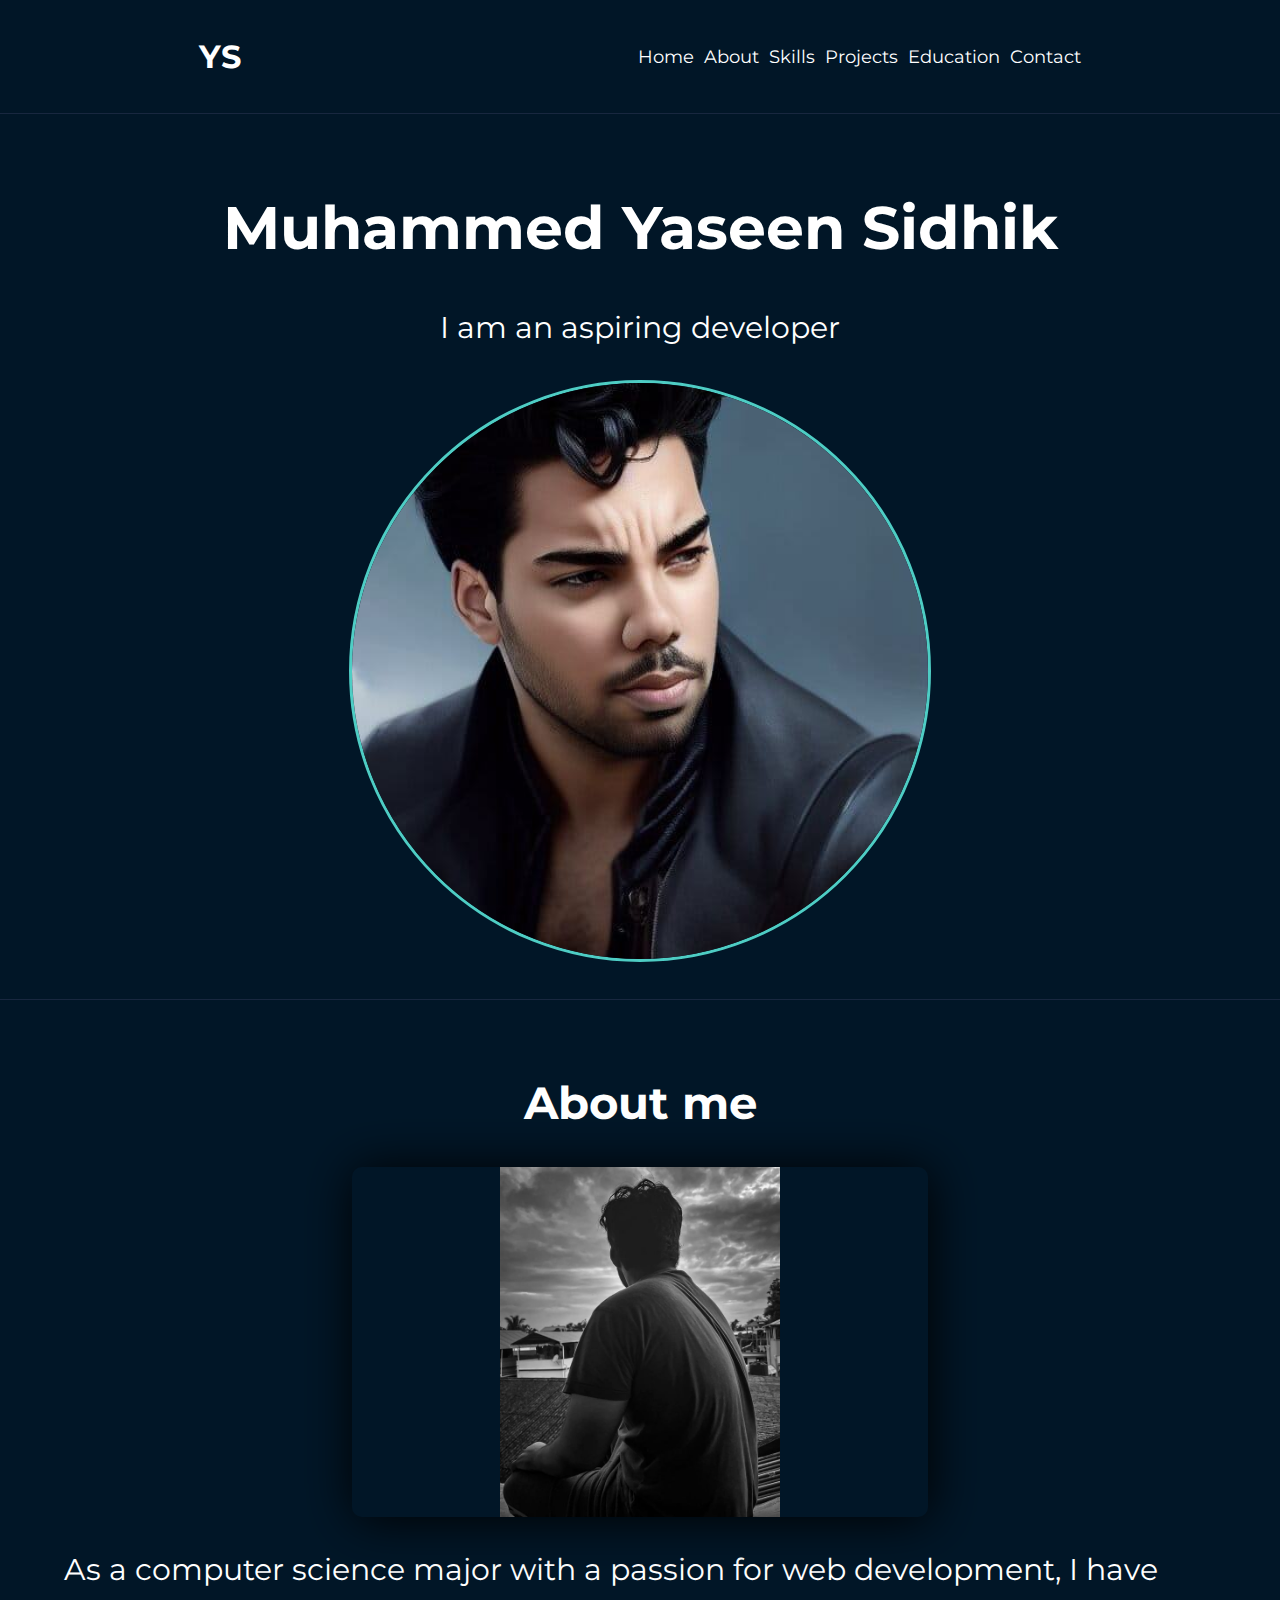
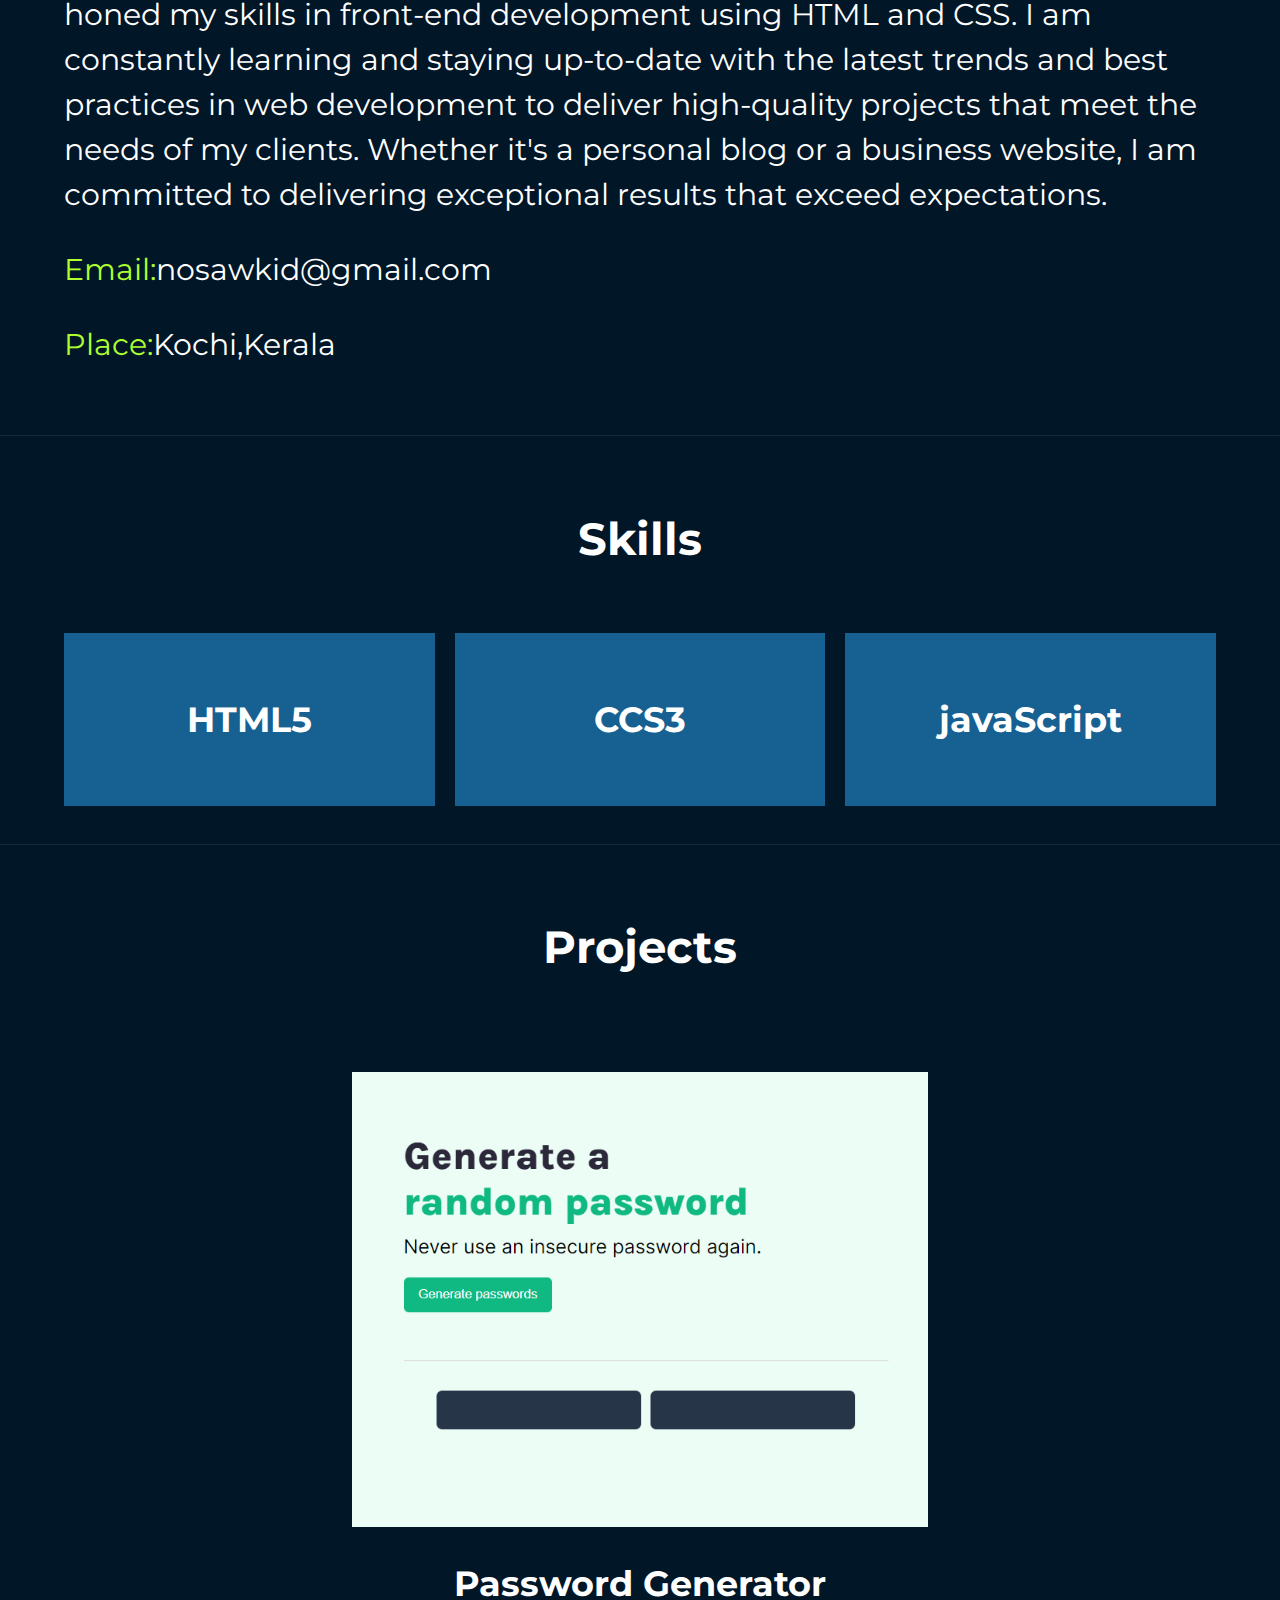
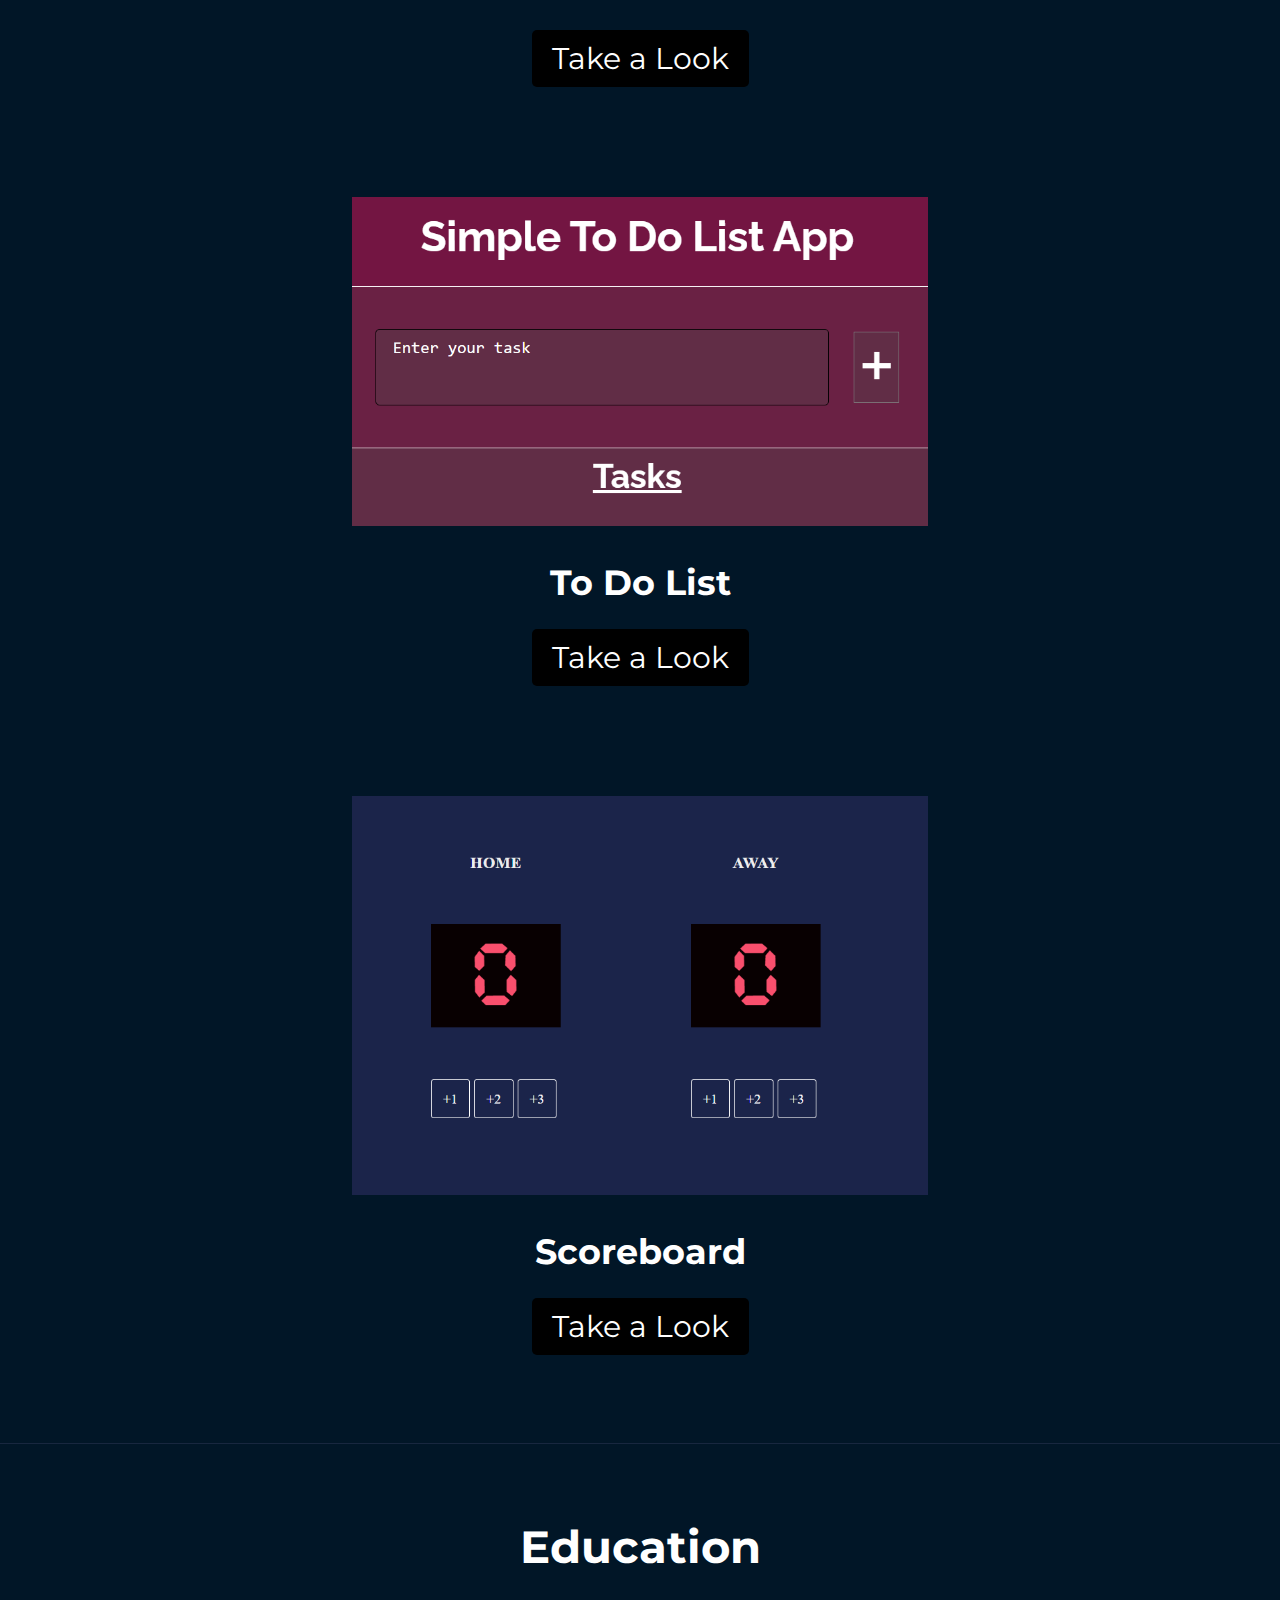
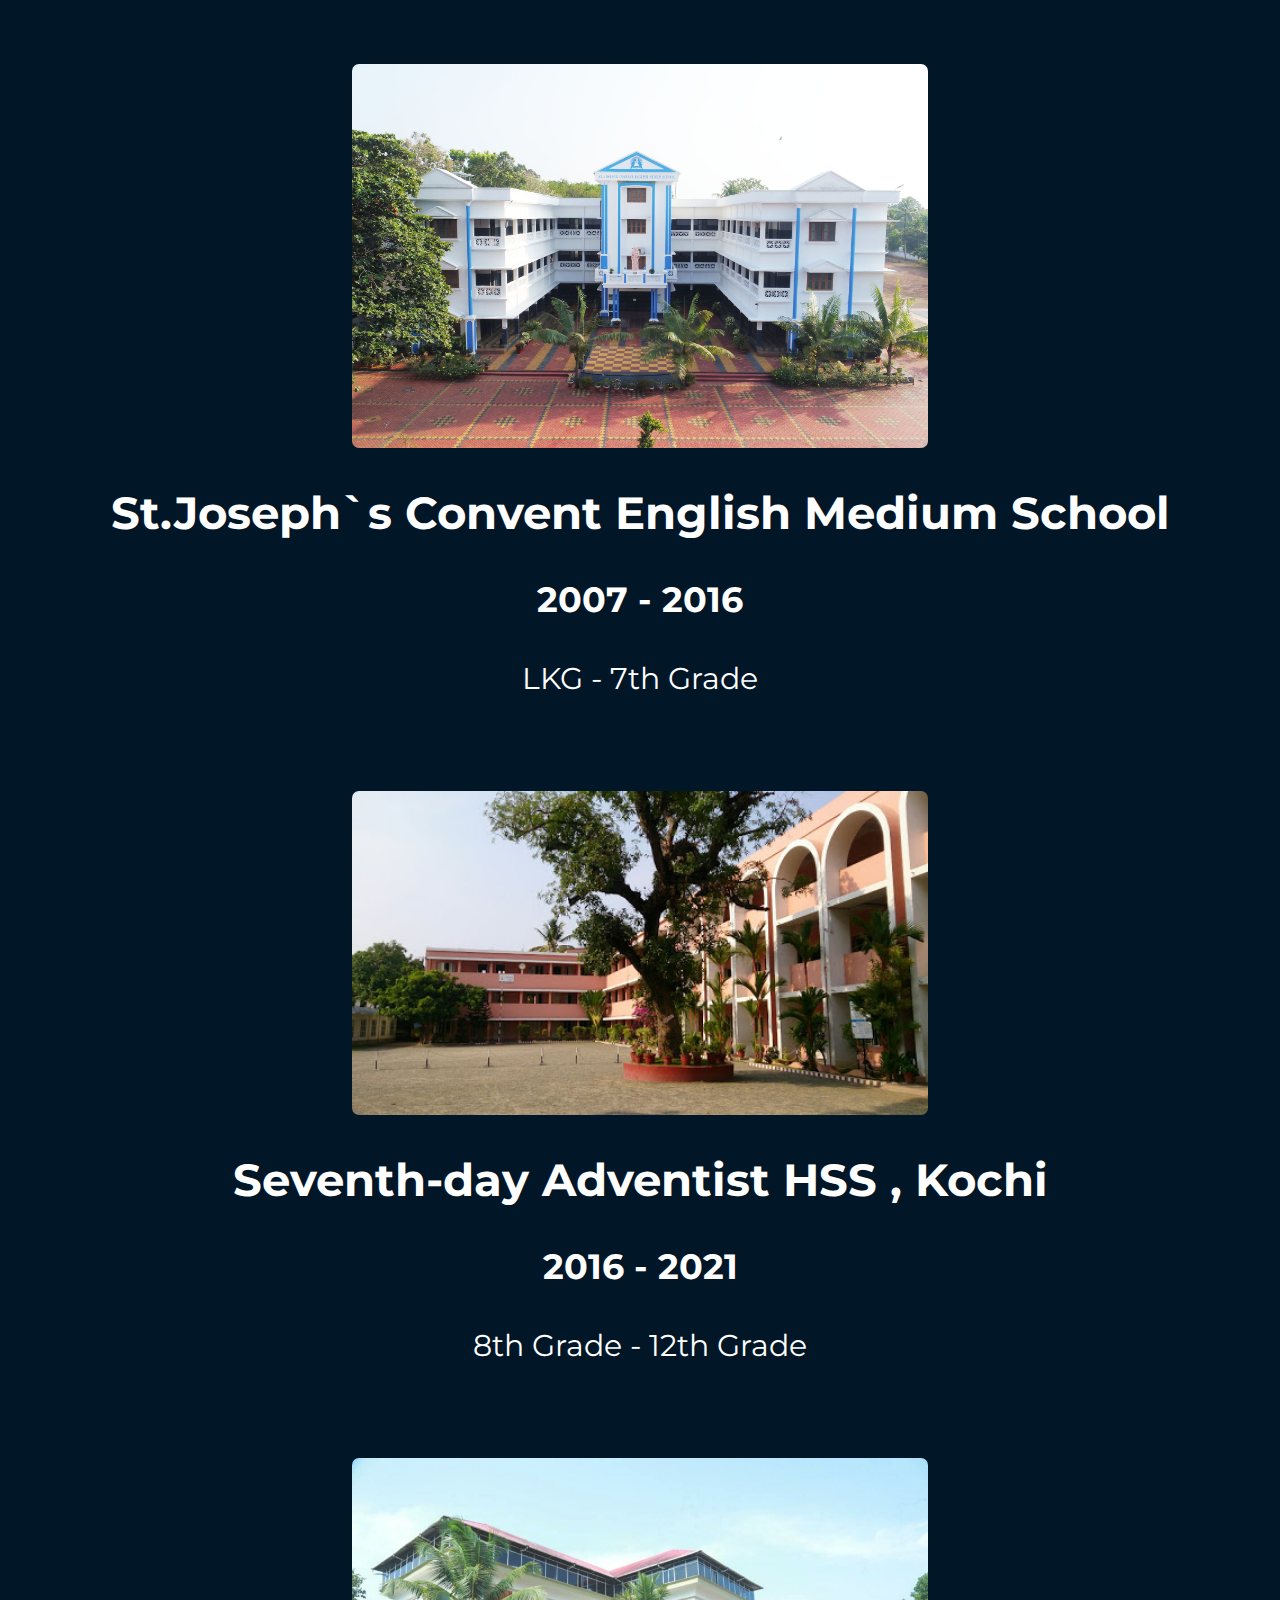
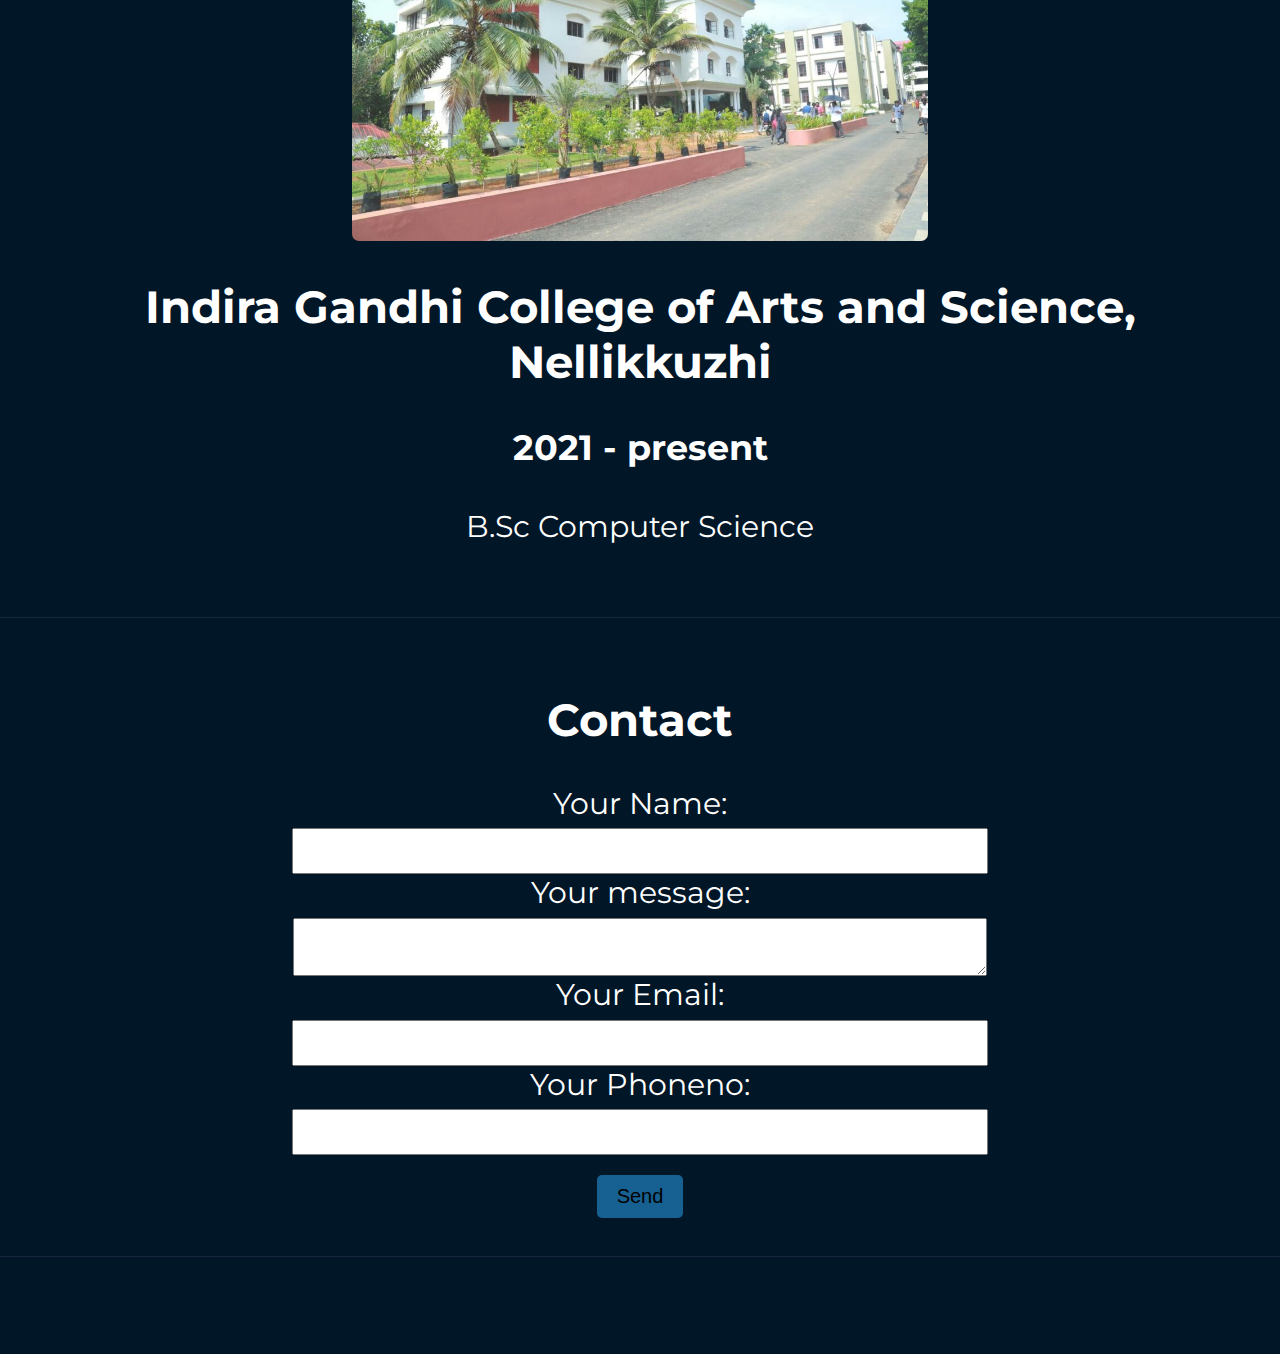
<file: index.html>
<!DOCTYPE html>
<html lang="en">
    <head>
      <title>Yaseen Sidhik - Web Designer and Developer</title>
      <meta name="description" content="Yaseen Sidhik is a beginner web designer and developer who creates responsive and engaging websites. View my portfolio to see my work.">
      <meta name="keywords" content="web designer, web developer, portfolio, responsive web design, HTML, CSS, JavaScript">
      <meta name="author" content="Yaseen Sidhik">
  <link rel="preconnect" href="https://fonts.googleapis.com">
<link rel="preconnect" href="https://fonts.gstatic.com" crossorigin>
<link href="https://fonts.googleapis.com/css2?family=Montserrat:wght@100;400;700&display=swap" rel="stylesheet">
    <meta charset="UTF-8" />
    <meta http-equiv="X-UA-Compatible" content="IE=edge" />
    <meta name="viewport" content="width=device-width, initial-scale=1.0" />
    <link rel="stylesheet" href="https://cdnjs.cloudflare.com/ajax/libs/font-awesome/6.4.0/css/all.min.css" integrity="sha512-iecdLmaskl7CVkqkXNQ/ZH/XLlvWZOJyj7Yy7tcenmpD1ypASozpmT/E0iPtmFIB46ZmdtAc9eNBvH0H/ZpiBw==" crossorigin="anonymous" referrerpolicy="no-referrer" />
   <link rel="stylesheet" href="style.css" />
  </head>
  <body>
    <header>
      <nav>
        <div class="nav-fluid">
        <h3 class="name" id="name">YS</h3>
        <i id="nav-responsive" class="fa-solid fa-bars"></i>
        </div>
        <ul class="nav-list hidden" id="nav-list">
          <li><a href="#home">Home</a></li>
          <li><a href="#about">About</a></li>
          <li><a href="#skills">Skills</a></li>
          <li><a href="#projects">Projects</a></li>
          <li><a href="#education">Education</a></li>
          <li><a href="#contact">Contact</a></li>
        </ul>
      </nav>
    </header>
    <main>
      <section id="home">
        <div class="container">
          <div class="personal-info">
            <h1>Muhammed Yaseen Sidhik</h1>
            <p>I am an aspiring developer</p>
          </div>
          <img
            src="/Images/myPhoto.jpg"
            alt="an ai generated image of the site owner"
            class="hero-img"
          />
        </div>
      </section>
      <section id="about">
        <h2 class="section-heading">About me</h2>
        <div class="container">
          <img class="second-sec-img" src="/Images/img2.jpg" alt="an image of the site owner" />
        <div class="about-desc">
          <p>
            As a computer science major with a passion for web development, I
            have honed my skills in front-end development using HTML and CSS.
            I am constantly learning and staying up-to-date
            with the latest trends and best practices in web development to
            deliver high-quality projects that meet the needs of my clients.
            Whether it's a personal blog or a business website, I am committed
            to delivering exceptional results that exceed expectations.
          </p>
          <p><span>Email:</span>nosawkid@gmail.com</p>
          <p><span>Place:</span>Kochi,Kerala</p>
        </div>
        </div>
      </section>
      <section id="skills">
        <h2 class="section-heading">Skills</h2>
        <div class="container">
            <div class="skill">
                <i class="fa-brands fa-html5 fa-2xl"></i>
                <h3>HTML5</h3>
            </div>
            <div class="skill">
                <i class="fa-brands fa-css3-alt fa-2xl"></i>
                <h3>CCS3</h3>
            </div>
            <div class="skill">
                <i class="fa-brands fa-square-js fa-2xl"></i>
                <h3>javaScript</h3>
            </div>
        </div>
      </section>
      <section id="projects">
        <h2 class="section-heading">Projects</h2>
        <div class="container">
            <div class="project">
                <img class="project-img" src="/Images/project1.png" alt="project">
                <div class="project-details">
                    <h3>Password Generator</h3>
                    <a href="https://super-bavarois-b9256a.netlify.app/">Take a Look</a>
                </div>
            </div>
            <div class="project">
                <img class="project-img" src="/Images/project2.png" alt="project">
                <div class="project-details">
                    <h3>To Do List</h3>
                    <a href="https://aesthetic-tapioca-427e55.netlify.app/">Take a Look</a>
                </div>
            </div>
            <div class="project">
                <img class="project-img" src="/Images/project3.png" alt="project">
                <div class="project-details">
                    <h3>Scoreboard</h3>
                    <a href="https://yaseensidhik.github.io/score-board/">Take a Look</a>
                </div>
            </div>
            
        </div>
      </section>
      <section id="education">
        <h2 class="section-heading">Education</h2>
        <div class="container">
            <div class="campus">
                <img src="/Images/school1.jpg" alt="image of st joseph's convent hss">
                <div class="campus-details">
                    <h2>St.Joseph`s Convent English Medium School</h2>
                     <h3>2007 - 2016</h3>
                     <p>LKG - 7th Grade</p>
                </div>
            </div>
            <div class="campus">
                <img src="/Images/school2.jpg" alt="image of seventh day  hss">
                <div class="campus-details">
                    <h2>Seventh-day Adventist HSS , Kochi</h2>
                     <h3>2016 - 2021</h3>
                     <p>8th Grade - 12th Grade</p>
                </div>
            </div>
            <div class="campus">
                <img src="/Images/college.jpg" alt="image of igcas college kothamangalam ">
                <div class="campus-details">
                    <h2>Indira Gandhi College of Arts and Science, Nellikkuzhi</h2>
                     <h3>2021 - present</h3>
                     <p>B.Sc Computer Science</p>
                </div>
            </div>
        </div>
      </section>
      <section id="contact">
        <h2 class="section-heading">Contact</h2>
        <div class="container">
            <form
  action="https://formspree.io/f/xknaebok"
  method="POST">
  <label for="name">
    Your Name:
</label>
    <input type="text" name="name" id="name">
  <label for="message">
    Your message:
</label>
    <textarea name="message" id="message"></textarea>
  <label for="email">
    Your Email:
</label>
    <input type="email" name="email" id="email">
  <label for="phone">
    Your Phoneno:
</label>
    <input type="number" name="phone" id="phone">
  <button type="submit">Send</button>
</form>
        </div>
      </section>

    </main>
    <footer>
      <div class="container"> 
        <a href="https://www.facebook.com/profile.php?id=100069090033174&mibextid=ZbWKwL"><i class="fa-brands fa-facebook"></i></a>
        <a href="https://instagram.com/nataniel_richardson"><i class="fa-brands fa-instagram"></i></a>
        <a href="https://twitter.com/Meyaseensidhik"><i class="fa-brands fa-twitter"></i></a>
        <a href="https://www.linkedin.com/in/yaseen-sidhik-24171b231"><i class="fa-brands fa-linkedin"></i></a>
      </div>
    </footer>
    <script src="main.js"></script>
  </body>
</html>
</file>
<file: style.css>
*
{
    scroll-behavior: smooth;
}

body
{
    margin: 0;
    padding: 0;
    font-size: 16px;
    font-family: 'Montserrat', sans-serif;
    background-color: #011627;
    color: #fff;
}

/* Header Styling */

header
{
    border-bottom: 1px solid rgba(61, 64, 99, 0.4);
}

.nav-fluid
{
    display: flex;
    align-items: center;
    justify-content: space-around;
}

#nav-responsive
{
    cursor: pointer;
    display: none;
}

nav a
{
    color: #fff;
    padding: 0.9em 0;
    font-size: 1.1rem;
}

nav a:hover
{
    opacity: 0.7;
}

li:not(:last-child)
{
    border-bottom: 1px solid rgba(61, 64, 99, 0.4);
}

.nav-list
{
    list-style: none;
    padding: 0;
}

.name
{
    font-size: 2rem;
}

/* General styling */

a
{
    text-decoration: none;
    color: #fff;
}

p
{
    line-height: 1.5;
}


.container
{
    width: 90%;
    margin: auto;
}

section
{
    border-bottom: 1px solid rgba(61, 64, 99, 0.4);
    padding: 1.25em 0;
}


#home,.section-heading,.skill,label,header,#education,#projects,footer
{
    text-align: center;
}

/* Section -1 Styling */

nav a,input,textarea,label,button
{
    display: block;
}

img
{
    width: 100%;
}

.hero-img
{
    border-radius: 50%;
    margin-top: 1em;
    border: 3px solid #4ecdc4;
}

/* Section two styling */
.second-sec-img
{
    border-radius: 10px;
    box-shadow: 2px 2px 50px #000;
    filter: grayscale(100%);
    height: 350px;
    object-fit: contain;
}
.second-sec-img:hover
{
    filter: grayscale(0%);
}

span
{
    color: greenyellow;
}

/* Section 3 */

.skill
{
    width: 100%;
    background-color: #176192;
    padding: 1em 0;
    margin-top: 1em;
}



/* Section 4 */
.campus
{
    margin-top: 3em;

}

.campus img
{
    border-radius: 7px;
}

/* section 5 */
input,textarea
{
    margin: auto;
    margin-top: 0.5em;
    padding: 0.5em 20px;
}
button
{
    padding: 0.5em 1em;
    background-color: #176192;
    border: 0;
    border-radius: 5px;
    margin: auto;
    margin-top: 1em;
}

/* Project section */

.project
{
    padding: 2em 0;
}

.project a
{
    color: #fff;
    background-color: #000;
    padding: 10px 20px;
    border-radius: 5px;
    cursor: pointer;
}

/* footer */

footer
{
    padding: 1em 2em;
}

footer a
{
    margin-left:0.3em ;
}




@media (max-width:480px) {

    .hidden
{
    display: none;
}

#nav-responsive
{
    display: inline;
}
    
}

@media (min-width:768px) {

    body 
    {
        font-size: 30px;
    }

    .nav-list
    {
        display: flex;
        gap: 10px;
    }

    nav {
        display: flex;
        align-items: center;
        justify-content: space-around;
    }

    li:not(:last-child)
    {
        border: none;
    }

    img 
    {
        width: 50%;
        margin: auto;
        display: block;
    }

    input,textarea 
    {
        width: 60%;
        padding: 1em 0;
    }

    #skills .container
    {
        display: flex;
        align-items: center;
        justify-content: center;
        gap: 20px;
    }

    button 
    {
        font-size: 20px;
    }

    

    



    

    
}
</file>
